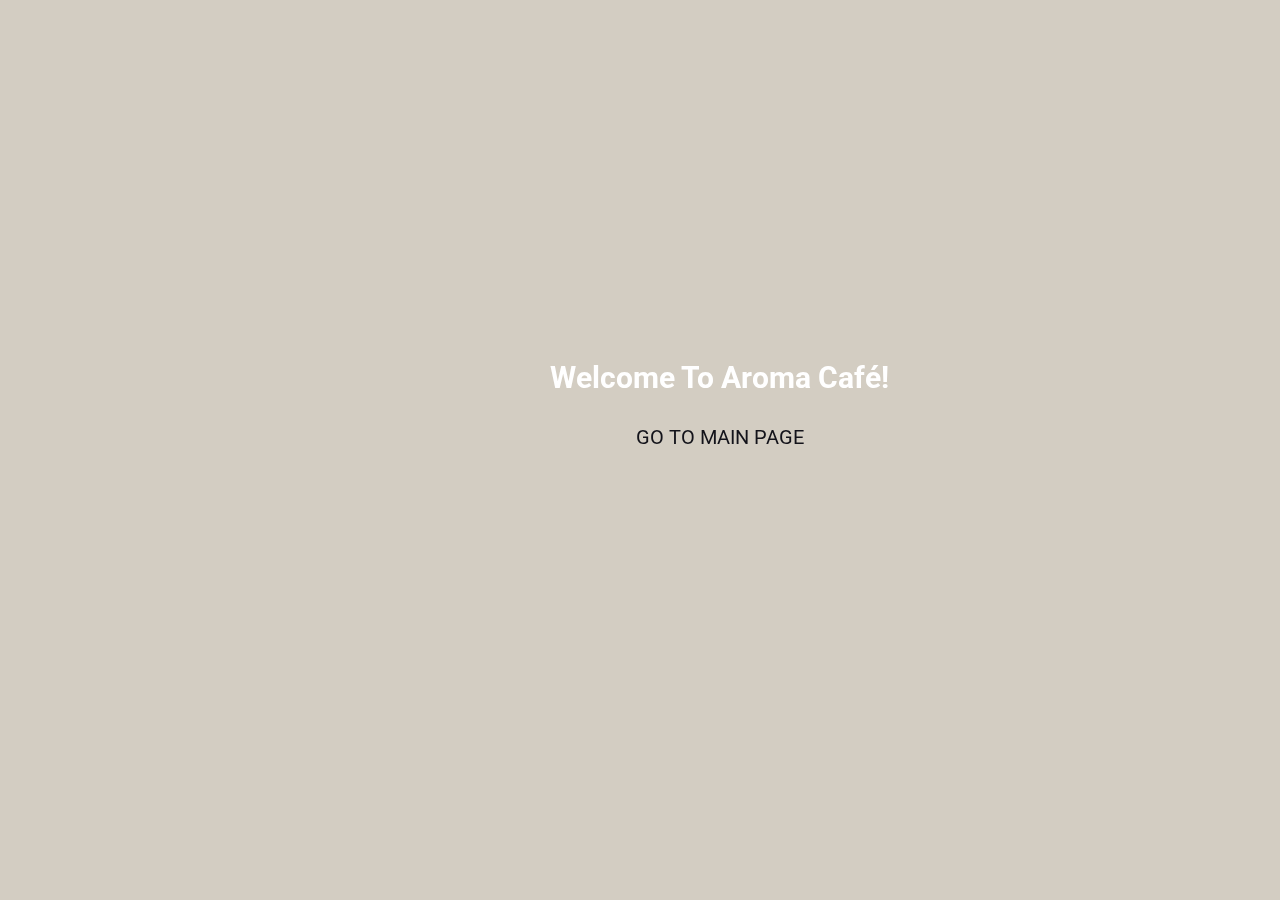
<file: index.html>
<!DOCTYPE html>
<html>
    <head>
        <title>Project CSIS 1280</title>
        
        <link rel="stylesheet" href="css/style_KGa52199.css">
        
    </head>
    <body> 
    <div id="landing-header">
 		<h1>Welcome to Aroma Café!</h1>
		<div class="button1">
            <a href="page1_KGa52199.html">Go to main page</a>
        </div>
    </div>
    
    <ul class="slideshow">
      <li></li>
      <li></li>
      <li></li>
      <li></li>
      <li></li>
    </ul>
    </body>
</html>
</file>
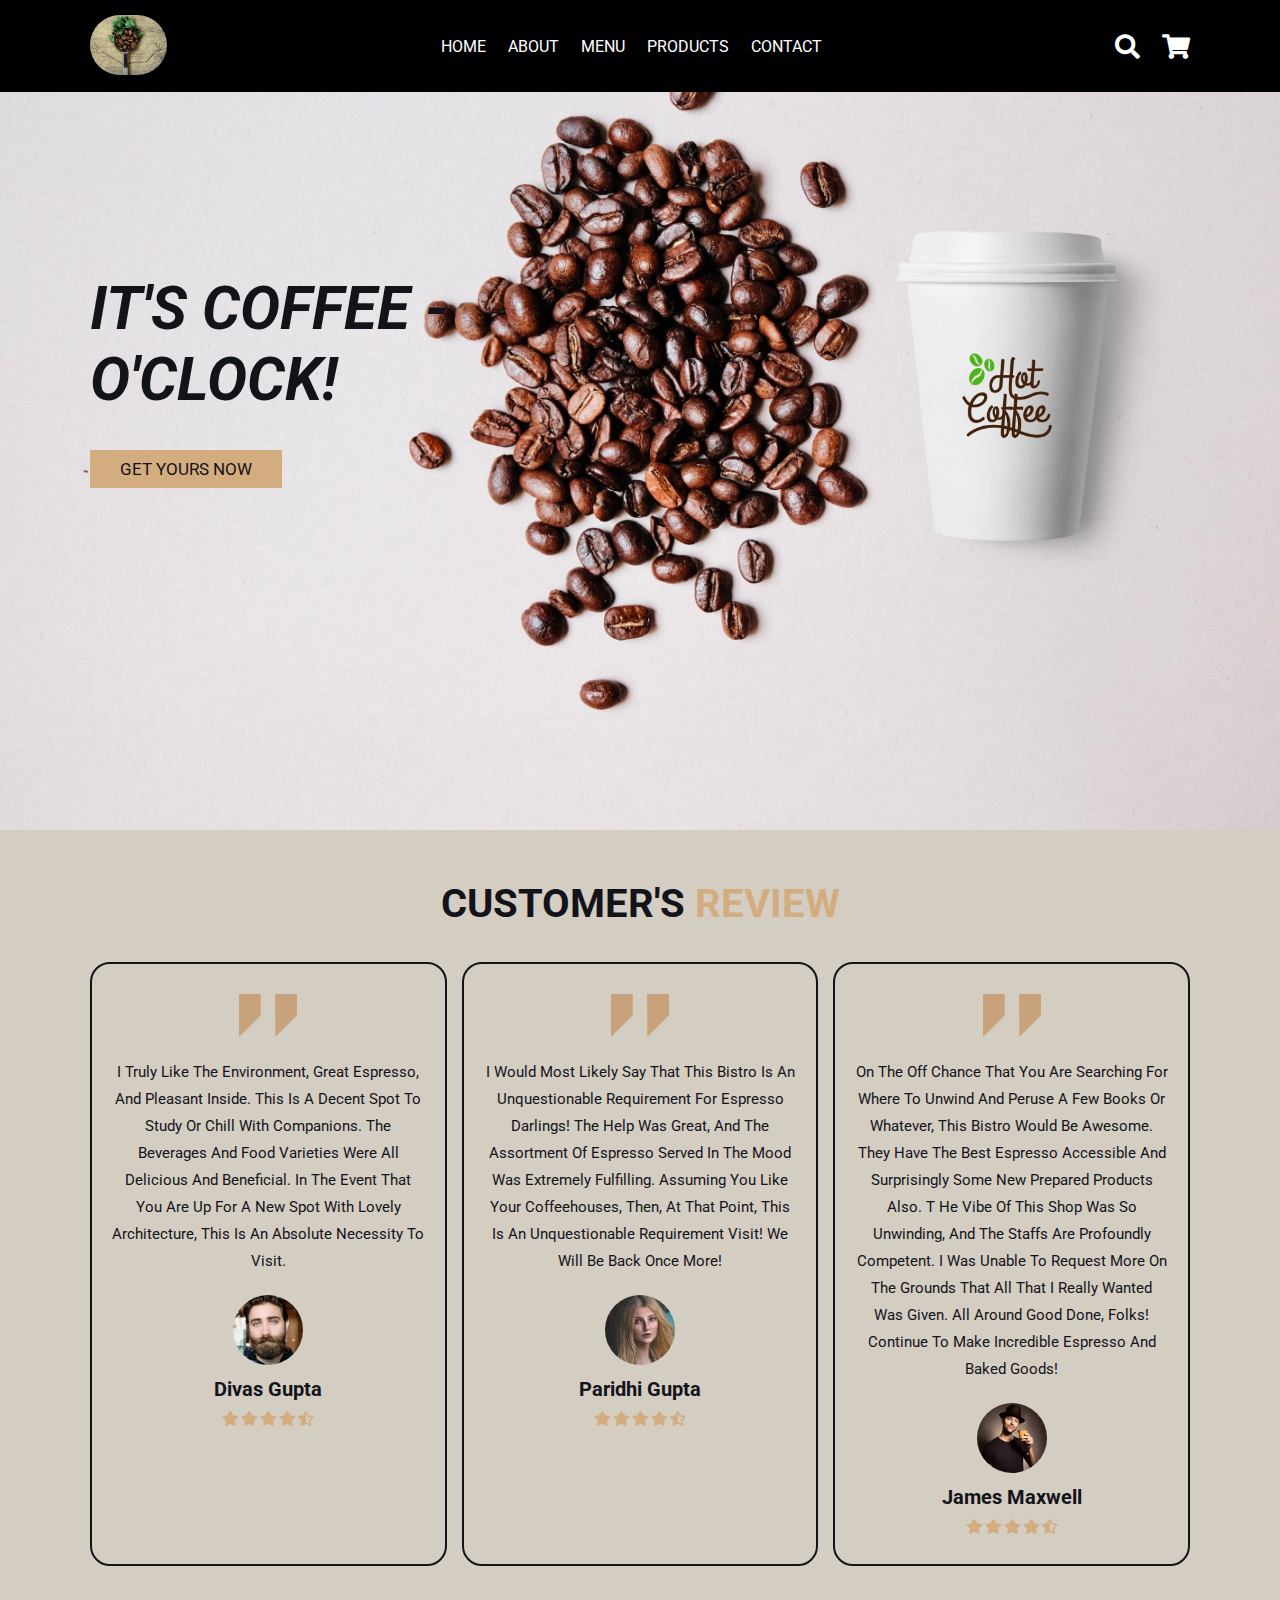
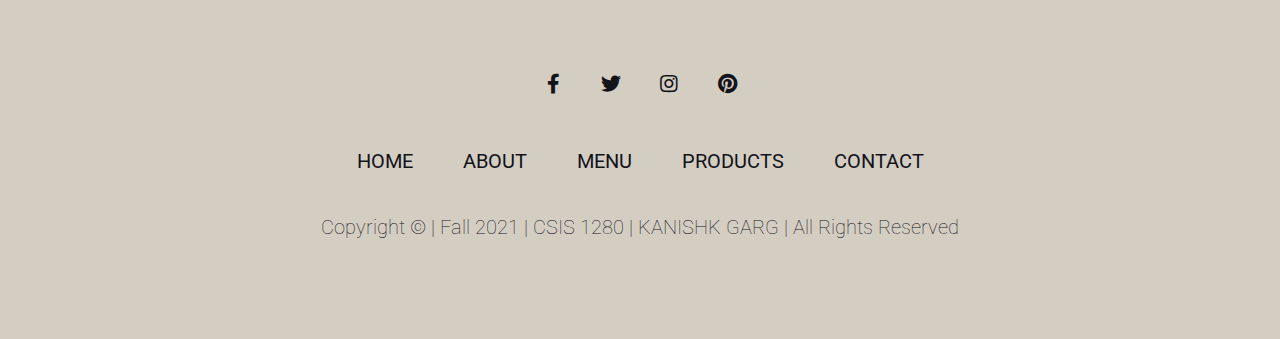
<file: page1_KGa52199.html>
<!DOCTYPE html>
<html lang="en">
    <head>
        <meta charset="UTF-8">
        <meta http-equiv="X-UA-Compatible" content="IE=edge">
        <meta name="viewport" content="width=device-width, initial-scale=1.0">
        <title>Project CSIS 1280</title>
        <link rel="stylesheet" href="css/style_KGa52199.css">
        <link rel="stylesheet" href="https://cdnjs.cloudflare.com/ajax/libs/font-awesome/5.15.4/css/all.min.css">
        <script src="script/script_KGa52199.js"></script>
    </head>
    <body>

        <!-- header starts -->
        <header class="header">

            <a href="index.html" class="logo">
                <img class="logo" src="images/logo.jpeg" alt="logo">
            </a>
    
            <nav class="navbar">
                <a href="page1_KGa52199.html">home</a>
                <a href="page2_KGa52199.html">about</a>
                <a href="page3_KGa52199.html">menu</a>
                <a href="page4_KGa52199.html">products</a>
                <a href="page5_KGa52199.html">contact</a>
            </nav>
    
            <div class="icons">
                <div class="fas fa-search" id="search-btn" onclick="search()"></div>
                <div class="fas fa-shopping-cart" id="cart-btn" onclick="cart()"></div>
            </div>
    
            <div class="search-form">
                <input type="search" id="search-box" placeholder="search here...">
                <label for="search-box" class="fas fa-search"></label>
            </div>
    
            <div class="cart-items-container" id="cart_items">
                <div class="cart-item">
                    <span class="fas fa-times"></span>
                    <img src="images/menu-6.jpeg" alt="cart item 1">
                    <div class="content">
                        <h3>cart item 01</h3>
                        <div class="price">$5.99/-</div>
                    </div>
                </div>
                <div class="cart-item">
                    <span class="fas fa-times"></span>
                    <img src="images/menu-1.jpeg" alt="cart item 2">
                    <div class="content">
                        <h3>cart item 02</h3>
                        <div class="price">$9.99/-</div>
                    </div>
                </div>
                <div class="cart-item">
                    <span class="fas fa-times"></span>
                    <img src="images/menu-4.jpeg" alt="cart item 3">
                    <div class="content">
                        <h3>cart item 03</h3>
                        <div class="price">$3.50/-</div>
                    </div>
                </div>
                <div class="cart-item">
                    <span class="fas fa-times"></span>
                    <img src="images/menu-8.jpeg" alt="cart item 4">
                    <div class="content">
                        <h3>cart item 04</h3>
                        <div class="price">$6.99/-</div>
                    </div>
                </div>
                <a href="#" class="btn">checkout now</a>
            </div>
        </header>

        <!--header ends  -->

        <!-- article starts -->
        <article id="homeArticle">

            <section class="home" id="home">

                <div class="row">
                    <div class="content">
                        <h3>it's coffee - o'clock!</h3>
                        <a href="page2_KGa52199.html" class="btn">get yours now</a>
                    </div>

                    <div class="image">
                        <img src="images/home-img-1.png" class="main-home-image" alt="">
                    </div>
                </div>

            </section>
        

            <section class="review" id="review">

                <h1 class="heading"> customer's <span>review</span> </h1>

                <div class="box-container">

                    <div class="box">
                        <img src="images/double quote.jpeg" alt="" class="quote">
                        <p>I truly like the environment, great espresso, and pleasant inside. This is a decent spot to study or chill with companions. 
                            The beverages and food varieties were all delicious and beneficial.
                            In the event that you are up for a new spot with lovely architecture, this is an absolute necessity to visit.</p>
                        <img src="images/face1.webp" class="user" alt="customer 1">
                        <h3>Divas Gupta</h3>
                        <div class="stars">
                            <i class="fas fa-star"></i>
                            <i class="fas fa-star"></i>
                            <i class="fas fa-star"></i>
                            <i class="fas fa-star"></i>
                            <i class="fas fa-star-half-alt"></i>
                        </div>
                    </div>

                    <div class="box">
                        <img src="images/double quote.jpeg" alt="" class="quote">
                        <p>I would most likely say that this bistro is an unquestionable requirement for espresso darlings! The help was great, 
                            and the assortment of espresso served in the mood was extremely fulfilling. Assuming you like your coffeehouses,
                            then, at that point, this is an unquestionable requirement visit! We will be back once more!</p>
                        <img src="images/face2.webp" class="user" alt="customer 2">
                        <h3>Paridhi Gupta</h3>
                        <div class="stars">
                            <i class="fas fa-star"></i>
                            <i class="fas fa-star"></i>
                            <i class="fas fa-star"></i>
                            <i class="fas fa-star"></i>
                            <i class="fas fa-star-half-alt"></i>
                        </div>
                    </div>
                    
                    <div class="box">
                        <img src="images/double quote.jpeg" alt="" class="quote">
                        <p>On the off chance that you are searching for where to unwind and peruse a few books or whatever, 
                            this bistro would be awesome. They have the best espresso accessible and surprisingly some new prepared products also. T
                            he vibe of this shop was so unwinding, and the staffs are profoundly competent. I was unable to request more on the grounds 
                            that all that I really wanted was given. All around good done, folks! Continue to make incredible espresso and baked goods!</p>
                        <img src="images/face3.webp" class="user" alt="customer 3">
                        <h3>james maxwell</h3>
                        <div class="stars">
                            <i class="fas fa-star"></i>
                            <i class="fas fa-star"></i>
                            <i class="fas fa-star"></i>
                            <i class="fas fa-star"></i>
                            <i class="fas fa-star-half-alt"></i>
                        </div>
                    </div>

                </div>
            </section>
        </article>
        <!-- article ends -->

        <!-- footer starts -->
        <footer>
            <section class="footer">
                <div class="share">
                    <a href="#" class="fab fa-facebook-f"></a>
                    <a href="#" class="fab fa-twitter"></a>
                    <a href="#" class="fab fa-instagram"></a>
                    <a href="#" class="fab fa-pinterest"></a>
                </div>
                <div class="links">
                    <a href="page1_KGa52199.html">home</a>
                    <a href="page2_KGa52199.html">about</a>
                    <a href="page3_KGa52199.html">menu</a>
                    <a href="page4_KGa52199.html">products</a>
                    <a href="page5_KGa52199.html">contact</a>
                </div>
                <div class="credit">copyright &copy; | Fall 2021 | CSIS 1280 |<span> kanishk garg</span> | all rights reserved </div>
            </section>
        </footer>
        <!-- footer ends -->
    </body>
</html>
</file>
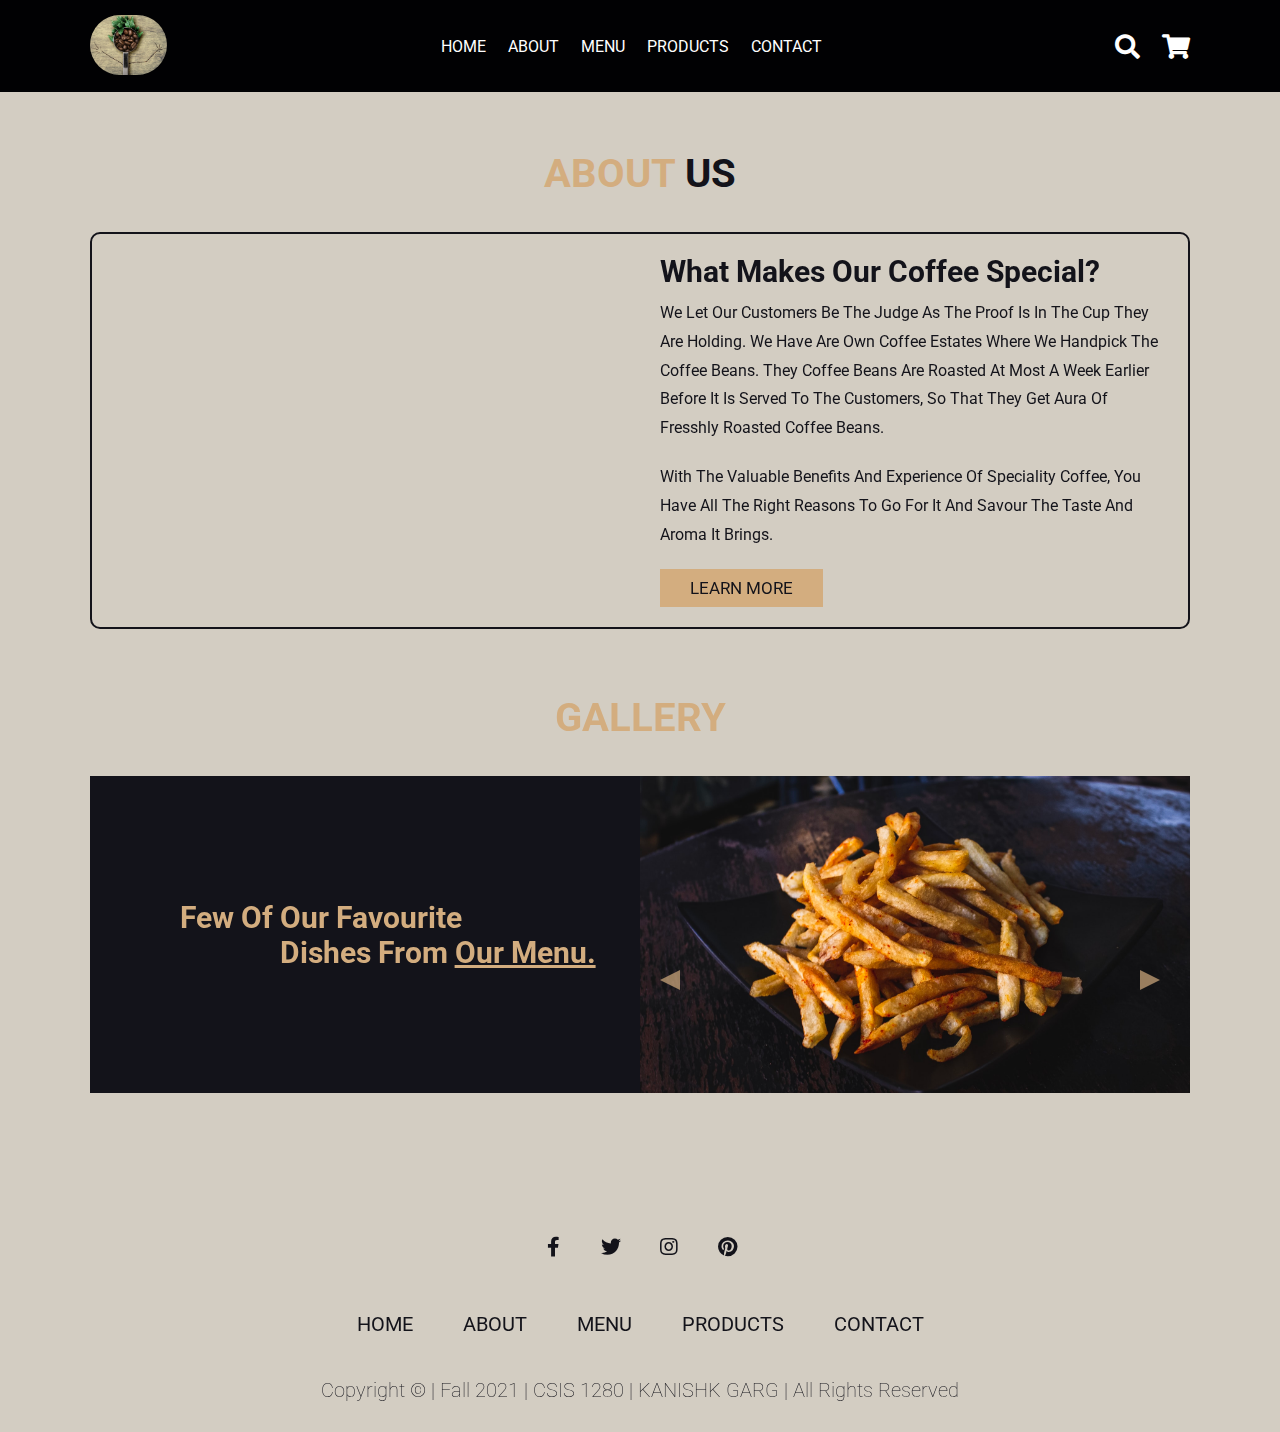
<file: page2_KGa52199.html>
<!DOCTYPE html>
<html>
    <head>
        <meta charset="UTF-8">
        <meta http-equiv="X-UA-Compatible" content="IE=edge">
        <meta name="viewport" content="width=device-width, initial-scale=1.0">
        <title>Project CSIS 1280</title>
        <link rel="stylesheet" href="css/style_KGa52199.css">
        <link rel="stylesheet" href="https://cdnjs.cloudflare.com/ajax/libs/font-awesome/5.15.4/css/all.min.css">
        <script src="script/script_KGa52199.js"></script>
    </head>
    <body>

        <!-- header starts -->
        <header class="header">

            <a href="index.html" class="logo">
                <img class="logo" src="images/logo.jpeg" alt="logo">
            </a>
    
            <nav class="navbar">
                <a href="page1_KGa52199.html">home</a>
                <a href="page2_KGa52199.html">about</a>
                <a href="page3_KGa52199.html">menu</a>
                <a href="page4_KGa52199.html">products</a>
                <a href="page5_KGa52199.html">contact</a>
            </nav>
    
            <div class="icons">
                <div class="fas fa-search" id="search-btn" onclick="search()"></div>
                <div class="fas fa-shopping-cart" id="cart-btn" onclick="cart()"></div>
            </div>
    
            <div class="search-form">
                <input type="search" id="search-box" placeholder="search here...">
                <label for="search-box" class="fas fa-search"></label>
            </div>
    
            <div class="cart-items-container" id="cart_items">
                <div class="cart-item">
                    <span class="fas fa-times"></span>
                    <img src="images/menu-6.jpeg" alt="cart item 1">
                    <div class="content">
                        <h3>cart item 01</h3>
                        <div class="price">$5.99/-</div>
                    </div>
                </div>
                <div class="cart-item">
                    <span class="fas fa-times"></span>
                    <img src="images/menu-1.jpeg" alt="cart item 2">
                    <div class="content">
                        <h3>cart item 02</h3>
                        <div class="price">$9.99/-</div>
                    </div>
                </div>
                <div class="cart-item">
                    <span class="fas fa-times"></span>
                    <img src="images/menu-4.jpeg" alt="cart item 3">
                    <div class="content">
                        <h3>cart item 03</h3>
                        <div class="price">$3.50/-</div>
                    </div>
                </div>
                <div class="cart-item">
                    <span class="fas fa-times"></span>
                    <img src="images/menu-8.jpeg" alt="cart item 4">
                    <div class="content">
                        <h3>cart item 04</h3>
                        <div class="price">$6.99/-</div>
                    </div>
                </div>
                <a href="#" class="btn">checkout now</a>
            </div>
    
        </header>
        <!-- header ends -->

        <!-- article starts -->
        <article id="aboutArticle">
            <section class="about">
                <h1 class="heading" id="heading_about"> <span>about</span> us </h1>
    
                <div class="row">
    
                    <div class="video">
                        <iframe width="560" height="315" id="youtube_video" src="https://www.youtube.com/embed/nyDnQQSUfL0" title="YouTube video player" frameborder="0" allow="accelerometer; autoplay; clipboard-write; encrypted-media; gyroscope; picture-in-picture" allowfullscreen></iframe>
                    </div>
    
                    <div class="content">
                        <h3>what makes our coffee special?</h3>
                        <p>We let our customers be the judge as the proof is in the cup they are holding. We have are own
                            coffee estates where we handpick the coffee beans. They coffee beans are roasted at most a week earlier before 
                            it is served to the customers, so that they get aura of fresshly roasted coffee beans.
                        <p>With the valuable benefits and experience of speciality coffee, 
                            you have all the right reasons to go for it and savour the taste and aroma it brings.</p>
                        <a href="#youtube_video" class="btn">learn more</a>
                    </div>
                </div>
            </section>

            <section class="gallery">
                <h1 class="heading" ><span>GALLERY</span></h1>
                <div class="row">
                    <div class="gallery_div1">

                        <h3> &emsp; &ensp;  Few of our favourite <br>
                            <span>  &emsp; &ensp; dishes from <a href="page2_KGa52199.html">our menu. </a> </span></h3>
                        
                    </div>
                    <div class="gallery_div2">
                        <div id="arrow-left" class="arrow arrow-left" onclick="arrowleft()"><p></p></div>
                        <div class="galleryImg Img1" style="display: block;"></div>
                        <div class="galleryImg Img2"></div>
                        <div class="galleryImg Img3"></div>
                        <div class="galleryImg Img4"></div>
                        <div class="galleryImg Img5"></div>
                        <div class="galleryImg Img6"></div>
                        <div class="galleryImg Img7"></div>
                        <div class="galleryImg Img8"></div>
                        <div class="galleryImg Img9"></div>
                        <div class="galleryImg Img10"></div>
                        <div class="galleryImg Img11"></div>
                        <div id="arrow-right" class="arrow arrow-right" onclick="arrowright()"></div>    
                    </div>
                </div>
            </section>
        </article>
        <!-- article ends -->


        <!-- footer starts -->
        <footer id="aboutFooter"> 
            <section class="footer">
                <div class="share">
                    <a href="#" class="fab fa-facebook-f"></a>
                    <a href="#" class="fab fa-twitter"></a>
                    <a href="#" class="fab fa-instagram"></a>
                    <a href="#" class="fab fa-pinterest"></a>
                </div>
                <div class="links">
                    <a href="page1_KGa52199.html">home</a>
                    <a href="page2_KGa52199.html">about</a>
                    <a href="page3_KGa52199.html">menu</a>
                    <a href="page4_KGa52199.html">products</a>
                    <a href="page5_KGa52199.html">contact</a>
                </div>
                <div class="credit">copyright &copy; | Fall 2021 | CSIS 1280 | <span> kanishk garg</span> | all rights reserved </div>
            </section>
        </footer>
        <!-- footer ends -->
    </body>
</html>
</file>
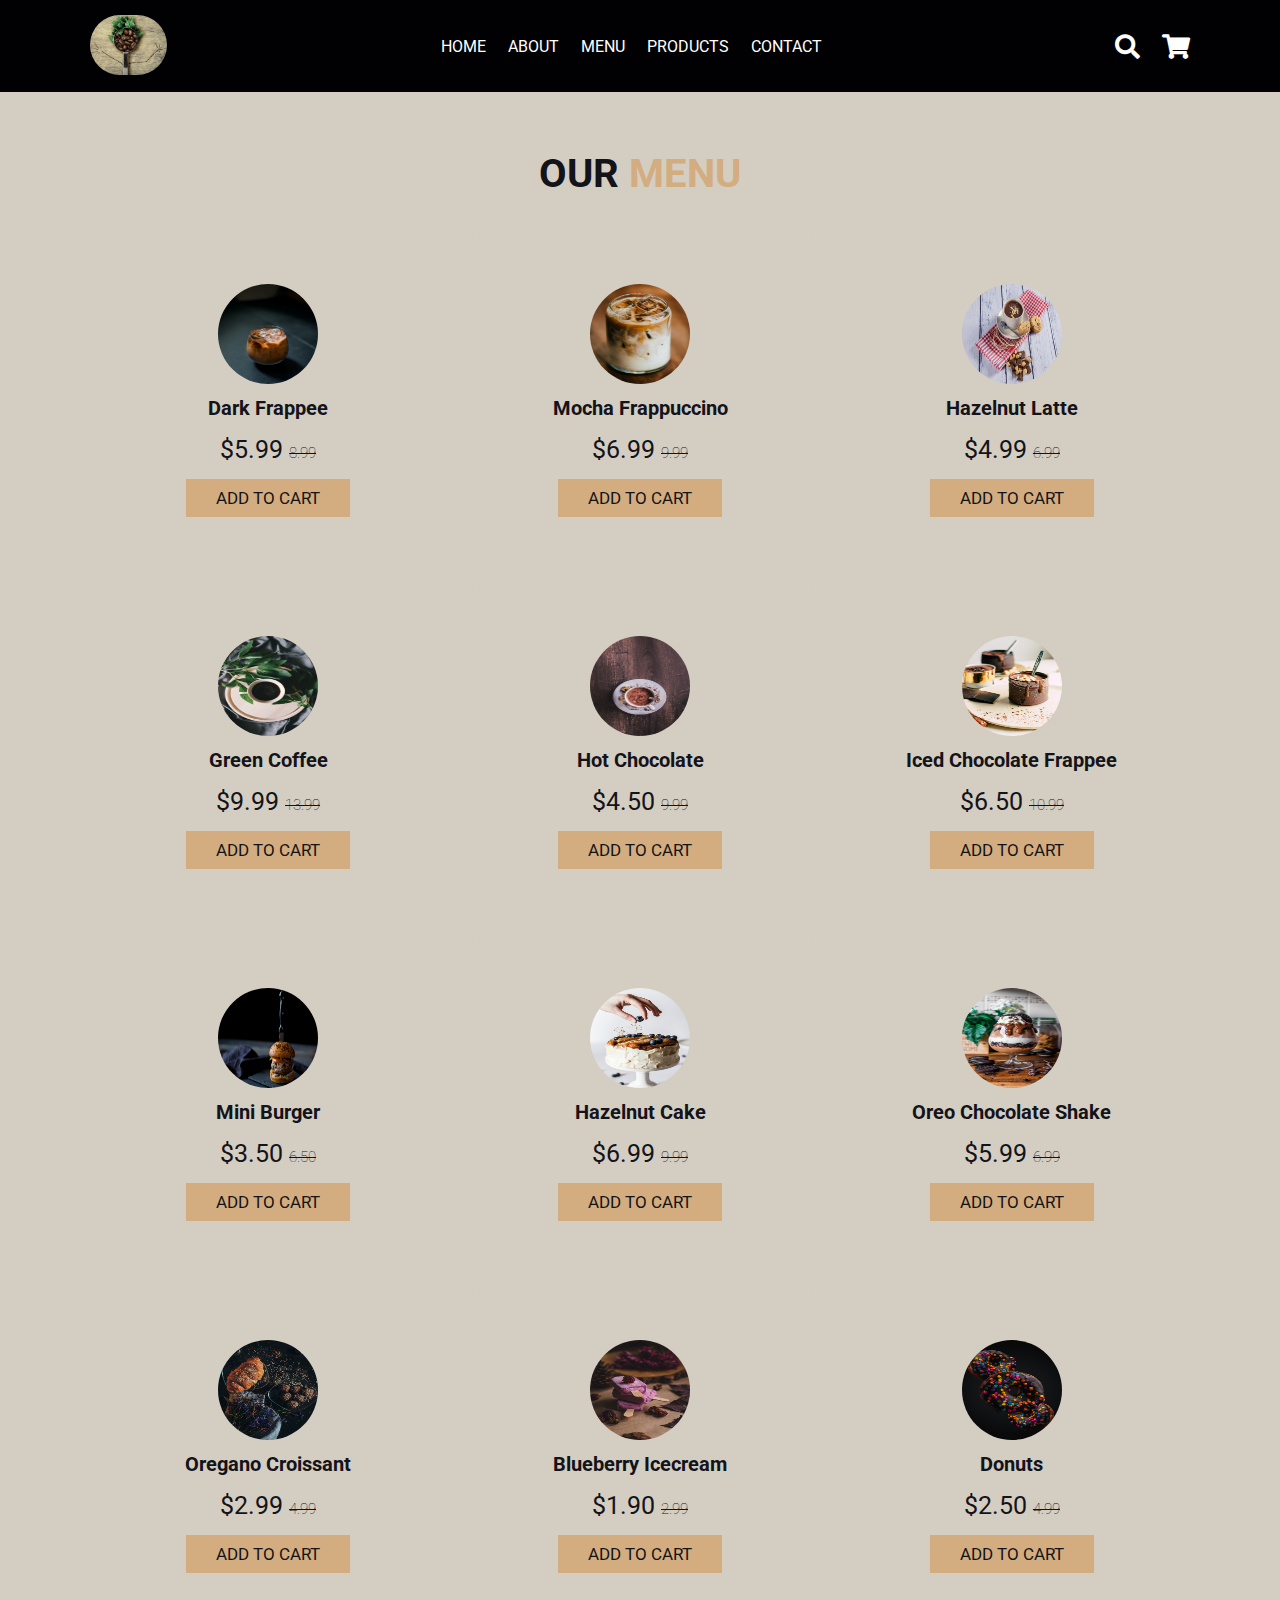
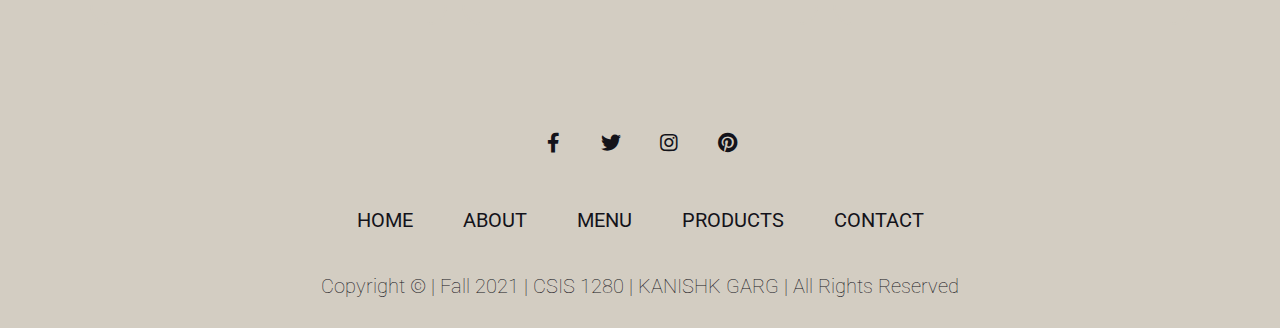
<file: page3_KGa52199.html>
<!DOCTYPE html>
<html>
    <head>
        <meta charset="UTF-8">
        <meta http-equiv="X-UA-Compatible" content="IE=edge">
        <meta name="viewport" content="width=device-width, initial-scale=1.0">
        <title>Project CSIS 1280</title>
        <link rel="stylesheet" href="css/style_KGa52199.css">
        <link rel="stylesheet" href="https://cdnjs.cloudflare.com/ajax/libs/font-awesome/5.15.4/css/all.min.css">
        <script src="script/script_KGa52199.js"></script>
    </head>
    <body>
        <!-- header starts -->
        <header class="header">
            <a href="index.html" class="logo">
                <img class="logo" src="images/logo.jpeg" alt="logo">
            </a>

            <nav class="navbar">
                <a href="page1_KGa52199.html">home</a>
                <a href="page2_KGa52199.html">about</a>
                <a href="page3_KGa52199.html">menu</a>
                <a href="page4_KGa52199.html">products</a>
                <a href="page5_KGa52199.html">contact</a>
            </nav>

            <div class="icons">
                <div class="fas fa-search" id="search-btn" onclick="search()"></div>
                <div class="fas fa-shopping-cart" id="cart-btn" onclick="cart(this)"></div>
            </div>

            <div class="search-form">
                <input type="search" id="search-box" placeholder="search here...">
                <label for="search-box" class="fas fa-search"></label>
            </div>

            <div class="cart-items-container" id="cart_items">
                <div class="cart-item">
                    <span class="fas fa-times"></span>
                    <img src="images/menu-6.jpeg" alt="cart item 1">
                    <div class="content">
                        <h3>cart item 01</h3>
                        <div class="price">$5.99/-</div>
                    </div>
                </div>
                <div class="cart-item">
                    <span class="fas fa-times"></span>
                    <img src="images/menu-1.jpeg" alt="cart item 2">
                    <div class="content">
                        <h3>cart item 02</h3>
                        <div class="price">$9.99/-</div>
                    </div>
                </div>
                <div class="cart-item">
                    <span class="fas fa-times"></span>
                    <img src="images/menu-4.jpeg" alt="cart item 3">
                    <div class="content">
                        <h3>cart item 03</h3>
                        <div class="price">$3.50/-</div>
                    </div>
                </div>
                <div class="cart-item">
                    <span class="fas fa-times"></span>
                    <img src="images/menu-8.jpeg" alt="cart item 4">
                    <div class="content">
                        <h3>cart item 04</h3>
                        <div class="price">$6.99/-</div>
                    </div>
                </div>
                <a href="#" class="btn">checkout now</a>
            </div>
        </header>

        <!-- header ends -->

        <!-- article starts -->
        <article>
            
            <section class="menu" id="menu">

                <h1 class="heading"> our <span>menu</span> </h1>

                <div class="box-container">

                    <div class="box">
                        <img src="images/menu-1.jpeg" alt="Frappee">
                        <h3>Dark Frappee</h3>
                        <div class="price">$5.99 <span>8.99</span></div>
                        <a href="#" class="btn">add to cart</a>
                    </div>

                    <div class="box">
                        <img src="images/menu-2.jpeg" alt="Mocha Coffee">
                        <h3>Mocha Frappuccino</h3>
                        <div class="price">$6.99 <span>9.99</span></div>
                        <a href="#" class="btn">add to cart</a>
                    </div>

                    <div class="box">
                        <img src="images/menu-3.jpeg" alt="Hazelnut Latte">
                        <h3>Hazelnut Latte</h3>
                        <div class="price">$4.99 <span>6.99</span></div>
                        <a href="#" class="btn">add to cart</a>
                    </div>

                    <div class="box">
                        <img src="images/menu-4.jpeg" alt="Green Coffee">
                        <h3>Green Coffee</h3>
                        <div class="price">$9.99 <span>13.99</span></div>
                        <a href="#" class="btn">add to cart</a>
                    </div>

                    <div class="box">
                        <img src="images/menu-5.jpeg" alt="Hot Chocolate">
                        <h3>Hot Chocolate</h3>
                        <div class="price">$4.50 <span>9.99</span></div>
                        <a href="#" class="btn">add to cart</a>
                    </div>

                    <div class="box">
                        <img src="images/menu-6.jpeg" alt="Iced Chocolate Frappee">
                        <h3>Iced Chocolate Frappee</h3>
                        <div class="price">$6.50 <span>10.99</span></div>
                        <a href="#" class="btn">add to cart</a>
                    </div>


                    <div class="box">
                        <img src="images/menu-7.jpeg" alt="Burger">
                        <h3>Mini Burger</h3>
                        <div class="price">$3.50 <span>6.50</span></div>
                        <a href="#" class="btn">add to cart</a>
                    </div>

                    <div class="box">
                        <img src="images/menu-8.jpeg" alt="Cake">
                        <h3>Hazelnut Cake</h3>
                        <div class="price">$6.99 <span>9.99</span></div>
                        <a href="#" class="btn">add to cart</a>
                    </div>

                    <div class="box">
                        <img src="images/menu-9.jpeg" alt="Chocolate shake">
                        <h3>Oreo Chocolate Shake</h3>
                        <div class="price">$5.99 <span>6.99</span></div>
                        <a href="#" class="btn">add to cart</a>
                    </div>

                    <div class="box">
                        <img src="images/menu-10.jpeg" alt="Croissant">
                        <h3>Oregano Croissant</h3>
                        <div class="price">$2.99 <span>4.99</span></div>
                        <a href="#" class="btn">add to cart</a>
                    </div>

                    <div class="box">
                        <img src="images/menu-11.jpeg" alt="icecream">
                        <h3>Blueberry Icecream</h3>
                        <div class="price">$1.90 <span>2.99</span></div>
                        <a href="#" class="btn">add to cart</a>
                    </div>

                    <div class="box">
                        <img src="images/menu-12.jpeg" alt="Donuts">
                        <h3>Donuts</h3>
                        <div class="price">$2.50 <span>4.99</span></div>
                        <a href="#" class="btn">add to cart</a>
                    </div>
                </div>
            </section>
        </article>

        <!-- article ends -->

        <!-- footer starts -->
        <footer>
            <section class="footer">
                <div class="share">
                    <a href="#" class="fab fa-facebook-f"></a>
                    <a href="#" class="fab fa-twitter"></a>
                    <a href="#" class="fab fa-instagram"></a>
                    <a href="#" class="fab fa-pinterest"></a>
                </div>
                <div class="links">
                    <a href="page1_KGa52199.html">home</a>
                    <a href="page2_KGa52199.html">about</a>
                    <a href="page3_KGa52199.html">menu</a>
                    <a href="page4_KGa52199.html">products</a>
                    <a href="page5_KGa52199.html">contact</a>
                </div>
                <div class="credit">copyright &copy; | Fall 2021 | CSIS 1280 | <span> kanishk garg</span> | all rights reserved </div>
            </section>
        </footer>

        <!-- footer ends -->
    </body>
</html>
</file>
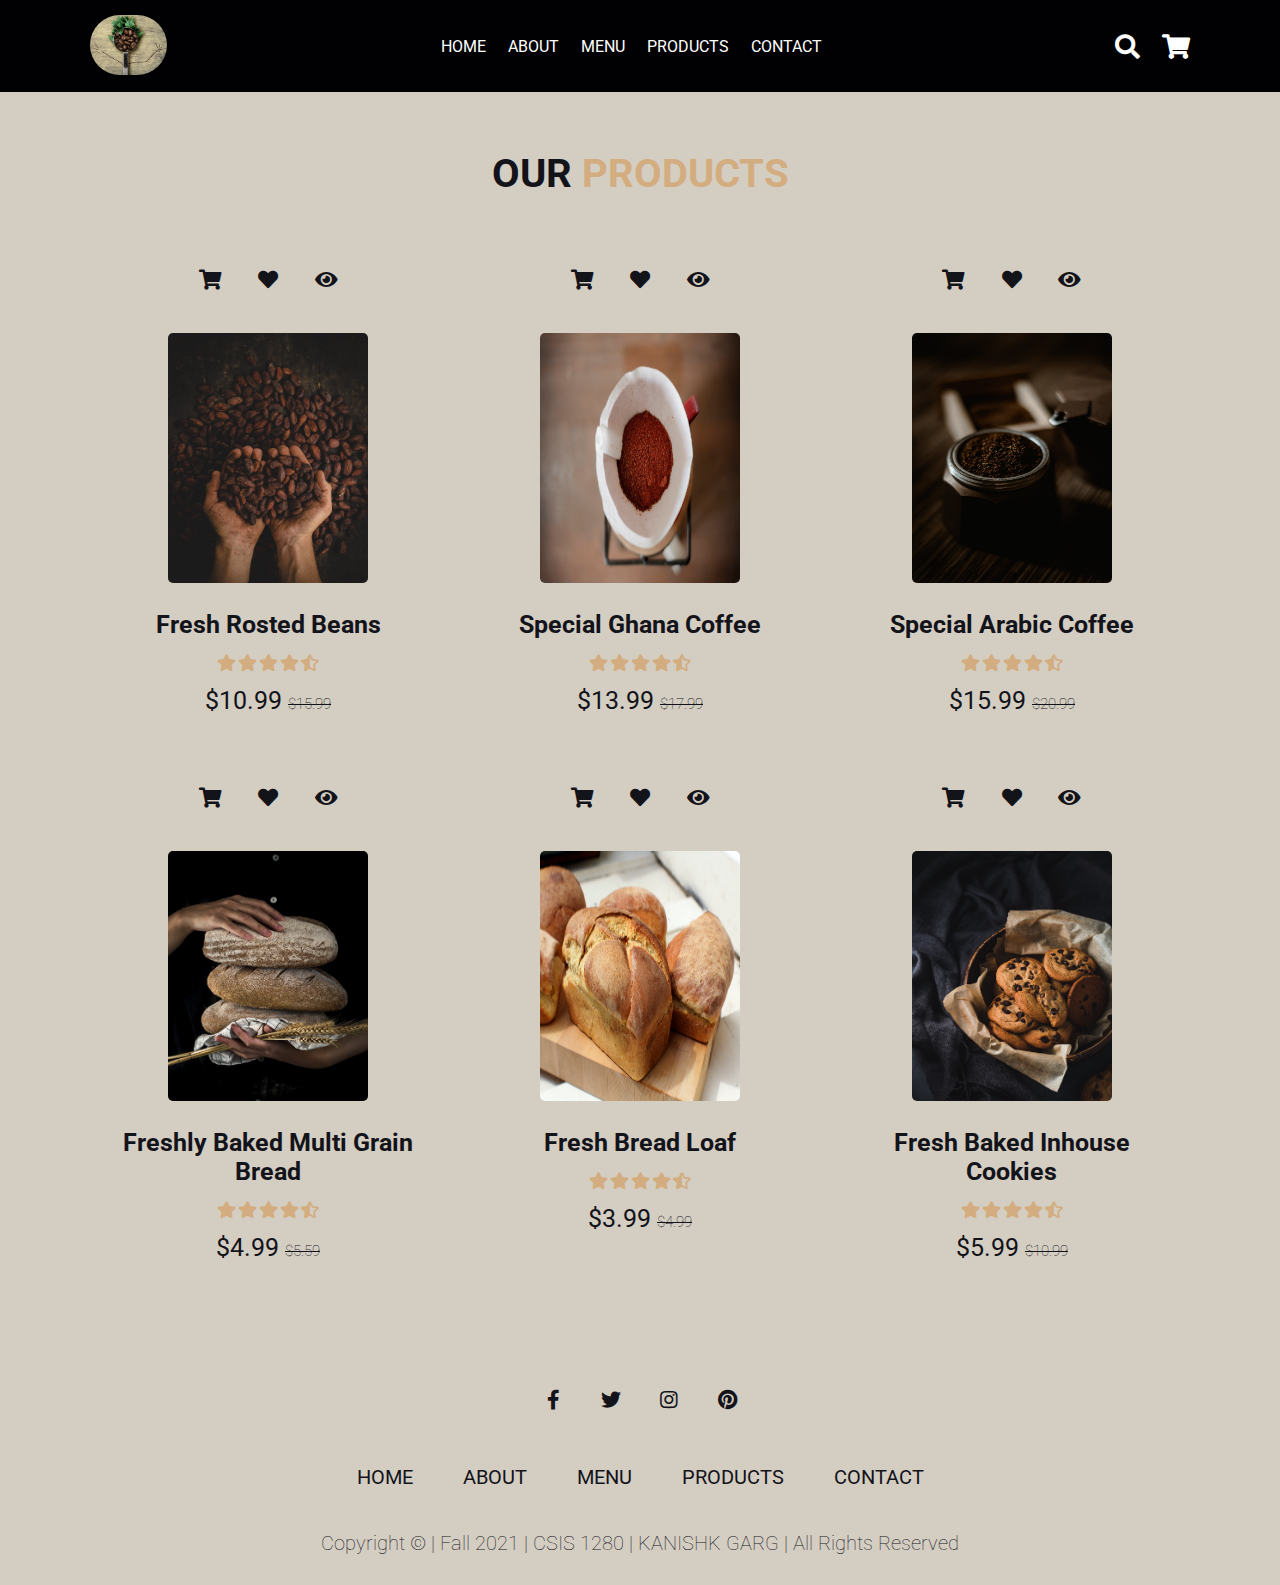
<file: page4_KGa52199.html>
<!DOCTYPE html>
<html>
    <head>
        <meta charset="UTF-8">
        <meta http-equiv="X-UA-Compatible" content="IE=edge">
        <meta name="viewport" content="width=device-width, initial-scale=1.0">
        <title>Project CSIS 1280</title>
        <link rel="stylesheet" href="css/style_KGa52199.css">
        <link rel="stylesheet" href="https://cdnjs.cloudflare.com/ajax/libs/font-awesome/5.15.4/css/all.min.css">
        <script src="script/script_KGa52199.js"></script>
    </head>
    <body>

        <!-- header starts -->

        <header class="header">
            <a href="index.html" class="logo">
                <img class="logo" src="images/logo.jpeg" alt="logo">
            </a>
            <nav class="navbar" id="navbar">
                <a href="page1_KGa52199.html">home</a>
                <a href="page2_KGa52199.html">about</a>
                <a href="page3_KGa52199.html">menu</a>
                <a href="page4_KGa52199.html">products</a>
                <a href="page5_KGa52199.html">contact</a>
            </nav>
            <div class="icons">
                <div class="fas fa-search" id="search-btn" onclick="search()"></div>
                <div class="fas fa-shopping-cart" id="cart-btn" onclick="cart(this)"></div>
            </div>
            <div class="search-form">
                <input type="search" id="search-box" placeholder="search here...">
                <label for="search-box" class="fas fa-search"></label>
            </div>
            <div class="cart-items-container" id="cart_items">
                <div class="cart-item">
                    <span class="fas fa-times"></span>
                    <img src="images/menu-6.jpeg" alt="cart item 1">
                    <div class="content">
                        <h3>cart item 01</h3>
                        <div class="price">$5.99/-</div>
                    </div>
                </div>
                <div class="cart-item">
                    <span class="fas fa-times"></span>
                    <img src="images/menu-1.jpeg" alt="cart item 2">
                    <div class="content">
                        <h3>cart item 02</h3>
                        <div class="price">$9.99/-</div>
                    </div>
                </div>
                <div class="cart-item">
                    <span class="fas fa-times"></span>
                    <img src="images/menu-4.jpeg" alt="cart item 3">
                    <div class="content">
                        <h3>cart item 03</h3>
                        <div class="price">$3.50/-</div>
                    </div>
                </div>
                <div class="cart-item">
                    <span class="fas fa-times"></span>
                    <img src="images/menu-8.jpeg" alt="cart item 4">
                    <div class="content">
                        <h3>cart item 04</h3>
                        <div class="price">$6.99/-</div>
                    </div>
                </div>
                <a href="#" class="btn">checkout now</a>
            </div>
        </header>

        <!-- header ends -->

        <!-- article starts -->

        <article>
            <section class="products" id="products">
                <h1 class="heading"> our <span>products</span> </h1>
                <div class="box-container">
                    <div class="box">
                        <div class="icons">
                            <a href="#" class="fas fa-shopping-cart"></a>
                            <a href="#" class="fas fa-heart"></a>
                            <a href="#" class="fas fa-eye"></a>
                        </div>
                        <div class="image">
                            <img src="images/product-1.jpeg" alt="product 1">
                        </div>
                        <div class="content">
                            <h3>fresh rosted beans</h3>
                            <div class="stars">
                                <i class="fas fa-star"></i>
                                <i class="fas fa-star"></i>
                                <i class="fas fa-star"></i>
                                <i class="fas fa-star"></i>
                                <i class="fas fa-star-half-alt"></i>
                            </div>
                            <div class="price">$10.99 <span>$15.99</span></div>
                        </div>
                    </div>
    
                    <div class="box">
                        <div class="icons">
                            <a href="#" class="fas fa-shopping-cart"></a>
                            <a href="#" class="fas fa-heart"></a>
                            <a href="#" class="fas fa-eye"></a>
                        </div>
                        <div class="image">
                            <img src="images/product-2.jpeg" alt="product 2">
                        </div>
                        <div class="content">
                            <h3>Special Ghana Coffee</h3>
                            <div class="stars">
                                <i class="fas fa-star"></i>
                                <i class="fas fa-star"></i>
                                <i class="fas fa-star"></i>
                                <i class="fas fa-star"></i>
                                <i class="fas fa-star-half-alt"></i>
                            </div>
                            <div class="price">$13.99 <span>$17.99</span></div>
                        </div>
                    </div>
    
                    <div class="box">
                        <div class="icons">
                            <a href="#" class="fas fa-shopping-cart"></a>
                            <a href="#" class="fas fa-heart"></a>
                            <a href="#" class="fas fa-eye"></a>
                        </div>
                        <div class="image">
                            <img src="images/product-3.jpeg" alt="product 3">
                        </div>
                        <div class="content">
                            <h3>Special Arabic Coffee</h3>
                            <div class="stars">
                                <i class="fas fa-star"></i>
                                <i class="fas fa-star"></i>
                                <i class="fas fa-star"></i>
                                <i class="fas fa-star"></i>
                                <i class="fas fa-star-half-alt"></i>
                            </div>
                            <div class="price">$15.99 <span>$20.99</span></div>
                        </div>
                    </div>
                    <div class="box">
                        <div class="icons">
                            <a href="#" class="fas fa-shopping-cart"></a>
                            <a href="#" class="fas fa-heart"></a>
                            <a href="#" class="fas fa-eye"></a>
                        </div>
                        <div class="image">
                            <img src="images/product-4.jpeg" alt="product 4">
                        </div>
                        <div class="content">
                            <h3>Freshly Baked Multi Grain Bread</h3>
                            <div class="stars">
                                <i class="fas fa-star"></i>
                                <i class="fas fa-star"></i>
                                <i class="fas fa-star"></i>
                                <i class="fas fa-star"></i>
                                <i class="fas fa-star-half-alt"></i>
                            </div>
                            <div class="price">$4.99 <span>$5.59</span></div>
                        </div>
                    </div>
                    <div class="box">
                        <div class="icons">
                            <a href="#" class="fas fa-shopping-cart"></a>
                            <a href="#" class="fas fa-heart"></a>
                            <a href="#" class="fas fa-eye"></a>
                        </div>
                        <div class="image">
                            <img src="images/product-5.jpeg" alt="product 5">
                        </div>
                        <div class="content">
                            <h3>fresh bread loaf</h3>
                            <div class="stars">
                                <i class="fas fa-star"></i>
                                <i class="fas fa-star"></i>
                                <i class="fas fa-star"></i>
                                <i class="fas fa-star"></i>
                                <i class="fas fa-star-half-alt"></i>
                            </div>
                            <div class="price">$3.99 <span>$4.99</span></div>
                        </div>
                    </div>
                    <div class="box">
                        <div class="icons">
                            <a href="#" class="fas fa-shopping-cart"></a>
                            <a href="#" class="fas fa-heart"></a>
                            <a href="#" class="fas fa-eye"></a>
                        </div>
                        <div class="image">
                            <img src="images/product-6.jpeg" alt="product 6">
                        </div>
                        <div class="content">
                            <h3>fresh baked inhouse cookies</h3>
                            <div class="stars">
                                <i class="fas fa-star"></i>
                                <i class="fas fa-star"></i>
                                <i class="fas fa-star"></i>
                                <i class="fas fa-star"></i>
                                <i class="fas fa-star-half-alt"></i>
                            </div>
                            <div class="price">$5.99 <span>$10.99</span></div>
                        </div>
                    </div>
                </div>
            </section>
        </article>

        <!-- article ends -->

        <!-- footer starts -->
        <footer>
            <section class="footer">
                <div class="share">
                    <a href="#" class="fab fa-facebook-f"></a>
                    <a href="#" class="fab fa-twitter"></a>
                    <a href="#" class="fab fa-instagram"></a>
                    <a href="#" class="fab fa-pinterest"></a>
                </div>
                <div class="links">
                    <a href="page1_KGa52199.html">home</a>
                    <a href="page2_KGa52199.html">about</a>
                    <a href="page3_KGa52199.html">menu</a>
                    <a href="page4_KGa52199.html">products</a>
                    <a href="page5_KGa52199.html">contact</a>
                </div>
                <div class="credit">copyright &copy; | Fall 2021 | CSIS 1280 |<span> kanishk garg</span> | all rights reserved </div>
            </section>
        </footer>
        <!-- footer ends -->
    </body>
</html>
</file>
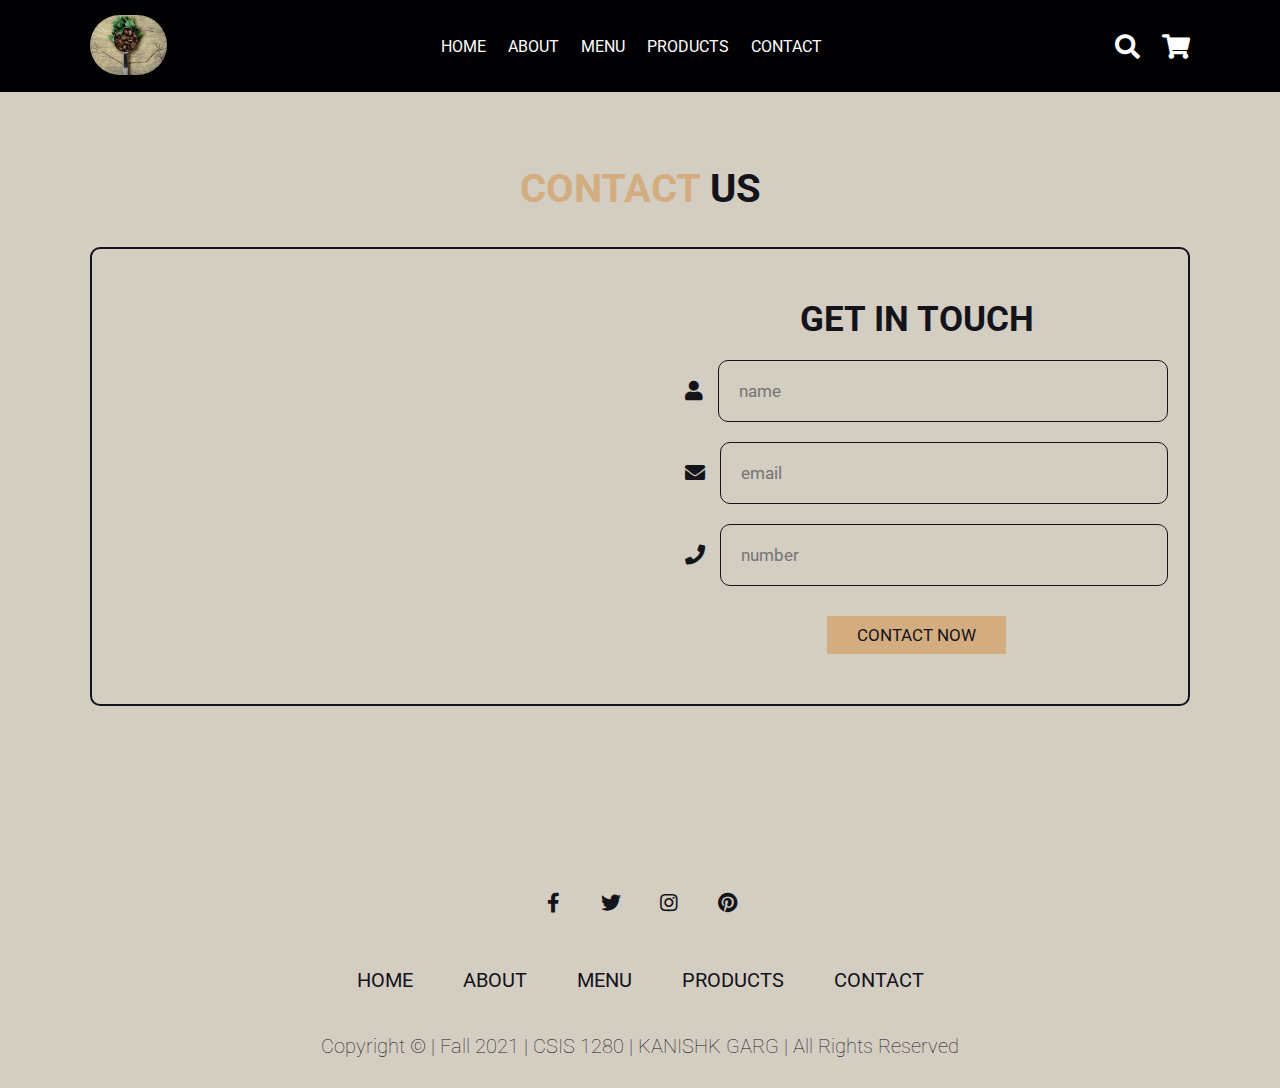
<file: page5_KGa52199.html>
<!DOCTYPE html>
<html>
    <head>
        <meta charset="UTF-8">
        <meta http-equiv="X-UA-Compatible" content="IE=edge">
        <meta name="viewport" content="width=device-width, initial-scale=1.0">
        <title>Project CSIS 1280</title>
        <link rel="stylesheet" href="css/style_KGa52199.css">
        <link rel="stylesheet" href="https://cdnjs.cloudflare.com/ajax/libs/font-awesome/5.15.4/css/all.min.css">
        <script src="script/script_KGa52199.js"></script>
    </head>
    <body>

        <!-- header starts -->
        <header class="header">
            <a href="index.html" class="logo">
                <img class="logo" src="images/logo.jpeg" alt="logo">
            </a>
            <nav class="navbar">
                <a href="page1_KGa52199.html">home</a>
                <a href="page2_KGa52199.html">about</a>
                <a href="page3_KGa52199.html">menu</a>
                <a href="page4_KGa52199.html">products</a>
                <a href="page5_KGa52199.html">contact</a>
            </nav>
            <div class="icons">
                <div class="fas fa-search" id="search-btn" onclick="search()"></div>
                <div class="fas fa-shopping-cart" id="cart-btn" onclick="cart(this)"></div>
            </div>
            <div class="search-form">
                <input type="search" id="search-box" placeholder="search here...">
                <label for="search-box" class="fas fa-search"></label>
            </div>
            <div class="cart-items-container" id="cart_items">
                <div class="cart-item">
                    <span class="fas fa-times"></span>
                    <img src="images/menu-6.jpeg" alt="cart item 1">
                    <div class="content">
                        <h3>cart item 01</h3>
                        <div class="price">$5.99/-</div>
                    </div>
                </div>
                <div class="cart-item">
                    <span class="fas fa-times"></span>
                    <img src="images/menu-1.jpeg" alt="cart item 2">
                    <div class="content">
                        <h3>cart item 02</h3>
                        <div class="price">$9.99/-</div>
                    </div>
                </div>
                <div class="cart-item">
                    <span class="fas fa-times"></span>
                    <img src="images/menu-4.jpeg" alt="cart item 3">
                    <div class="content">
                        <h3>cart item 03</h3>
                        <div class="price">$3.50/-</div>
                    </div>
                </div>
                <div class="cart-item">
                    <span class="fas fa-times"></span>
                    <img src="images/menu-8.jpeg" alt="cart item 4">
                    <div class="content">
                        <h3>cart item 04</h3>
                        <div class="price">$6.99/-</div>
                    </div>
                </div>
                <a href="#" class="btn">checkout now</a>
            </div>
        </header>

        <!-- header ends -->

        <!-- article starts -->

        <article>
            <section class="formSubmitted">
                <div class="formSubmittedDiv">
                    <p class="formP">You have successfully submitted your contacts details, we will contact you soon. Thanks for reaching out.</p>
                </div>
            </section>
            <section class="contact" id="contact">
                <h1 class="heading"> <span>contact</span> us </h1>
                <div class="row">
                    <iframe class="map" src="https://www.google.com/maps/embed?pb=!1m18!1m12!1m3!1d3500.7079111837643!2d77.08306606514525!3d28.668463239204556!2m3!1f0!2f0!3f0!3m2!1i1024!2i768!4f13.1!3m3!1m2!1s0x390d046f5339d229%3A0x18b0e115750158!2sGH%2014%2C%20Block%20GH%2014%2C%20Paschim%20Vihar%2C%20Delhi%2C%20110087!5e0!3m2!1sen!2sin!4v1637842944281!5m2!1sen!2sin" width="600" height="450" style="border:0;" allowfullscreen="" loading="lazy"></iframe>
                    <form action="" method="GET" 
                    enctype="application/x-www-form-urlencoded">
                        <h3>get in touch</h3>
                        <div class="inputBox">
                            <span class="fas fa-user" for="customerName"></span>
                            <input type="text" name="customerName" placeholder="name" required>
                        </div>
                        <div class="inputBox">
                            <span class="fas fa-envelope" for="customerEmail"></span>
                            <input type="email" name="customerEmail" placeholder="email" required>
                        </div>
                        <div class="inputBox">
                            <span class="fas fa-phone" for="customerNumber"></span>
                            <input type="number" name="customerNumber" placeholder="number" pattern="[0-9]{10}" required>
                        </div>
                        <input type="submit" value="contact now" class="btn" onclick="checkValidation(form)">
                    </form>
                </div>
            </section>
        </article>

        <!-- article ends -->

        <!-- footer starts -->

        <footer>
            <section class="footer">
                <div class="share">
                    <a href="#" class="fab fa-facebook-f"></a>
                    <a href="#" class="fab fa-twitter"></a>
                    <a href="#" class="fab fa-instagram"></a>
                    <a href="#" class="fab fa-pinterest"></a>
                </div>
                <div class="links">
                    <a href="page1_KGa52199.html">home</a>
                    <a href="page2_KGa52199.html">about</a>
                    <a href="page3_KGa52199.html">menu</a>
                    <a href="page4_KGa52199.html">products</a>
                    <a href="page5_KGa52199.html">contact</a>
                </div>
                <div class="credit">copyright &copy; | Fall 2021 | CSIS 1280 |<span> kanishk garg</span> | all rights reserved </div>
            </section>
        </footer>

        <!-- footer ends -->
    </body>
</html>
</file>
<file: css/style_KGa52199.css>
@import url('https://fonts.googleapis.com/css2?family=Roboto:wght@100;300;400;500;700&display=swap');

*{
    font-family: 'Roboto', sans-serif;
    margin:0; 
    padding:0;
    box-sizing: border-box;
    outline: none; border:none;
    text-decoration: none;
    text-transform: capitalize;
    transition: .2s linear;
}

html{
    font-size: 62.5%;
    overflow-x: hidden;
    scroll-padding-top: 144px;
    scroll-behavior: smooth;
}

body{
    background: #d3cdc2;
}

#landing-header {
    z-index: 1;
    position: absolute;
    left: 43%;
    text-align: center;
    padding-top: 40vh;
}

#landing-header h1 {
    color: #fff;
    font-size: 30px;
}

#button{
    margin: 0;
    list-style-type: none; 
    height: 40px;
}

#button > li{
    display: inline-block; 
    width: 200px;
    height: 40px;
    margin:25px;
    text-align: center;
    line-height: 2.4em;
    
}
#button > li > a{
    display: block; 
    color: black;
    text-decoration: none;
    font-size: 20px;
    padding-top: 8px;
    background-color: #13131a;
    color: #d3ad7f;
}

ul > li > a:hover{
    height: 40px;
    background-color: #d3ad7f;
    color: #13131a;
}

#landing-header .button1{
    margin-top: 30px ;
}

#landing-header .button1  a{
    padding:15px;
    color:#13131a;
    border:rgba(255,255,255,.3);
    font-size: 2rem;
    text-transform: uppercase;
    text-decoration: none;
}

#landing-header .button1 a:hover{
    background:#13131a;
    color:#d3ad7f;
}


.slideshow { 
    position: fixed;
    width: 100%;
    height: 100%;
    top: 0;
    left: 0;
    z-index: 0;
    list-style: none;
    margin: 0;
    padding: 0;
}

.slideshow li { 
    width: 100%;
    height: 100%;
    position: absolute;
    top: 0;
    left: 0;
    background-size: cover;
    background-position: 50% 50%;
    background-repeat: no-repeat;
    opacity: 0;
    animation: imageAnimation 50s linear infinite; 
}


.slideshow li:nth-child(1) { 
     background-image: url(../images/landing_page5.jpeg);
}
.slideshow li:nth-child(2) { 
    background-image: url(../images/landing_page1.jpeg);
    animation-delay: 5s; 
}
.slideshow li:nth-child(3) { 
    background-image: url(../images/landing_page2.jpeg);
    animation-delay: 10s; 
}
.slideshow li:nth-child(4) { 
    background-image: url(../images/landing_page3.jpeg);
    animation-delay: 15s; 
}
.slideshow li:nth-child(5) { 
    background-image: url(../images/landing_page4.jpeg);
    animation-delay: 20s; 
}

@keyframes imageAnimation { 
  0% {
      opacity: 0; 
      animation-timing-function: ease-in;
  }
  10% {
      opacity: 1;
      animation-timing-function: ease-out;
  }
  20% {
      opacity: 1;
  }
  30% {
      opacity: 1;
  }
}

#homeArticle{
    min-height: 750px;
    padding-top: 0px;
    margin-top: -70px;
}

article{
    min-height: 800px;
    padding: 50px 0px;
    margin-top: 50px;
}

#aboutArticle{
    padding-bottom: 100px;
}
section{
    padding:15px 7%;
}

.heading{
    text-align: center;
    color:#13131a;
    text-transform: uppercase;
    padding: 35px 0px;
    font-size: 4rem;
}

.heading span{
    color:#d3ad7f;
    text-transform: uppercase;
}

.btn{
    margin-top: 1rem;
    display: inline-block;
    padding:.9rem 3rem;
    font-size: 1.7rem;
    color:#13131a;
    background: #d3ad7f;
    cursor: pointer;
    text-decoration: none;
    text-transform: uppercase
}

.btn:hover{
    letter-spacing: .2rem;
}

.header{
    background: #010103;
    display: flex;
    align-items: center;
    justify-content: space-between;
    padding:1.5rem 7%;
    border-bottom: rgba(255,255,255,.3);
    position: fixed;
    top:0; left: 0; right: 0;
    z-index: 1000;
}

.header .logo img{
    height: 6rem;
    border-radius: 50px;
}

.header .navbar a{
    text-transform: uppercase;
    text-decoration: none;
    margin:0 1rem;
    font-size: 1.6rem;
    color:#fff;
}

.header .navbar a:hover{
    color:#d3ad7f;
    border-bottom: .1rem solid #d3ad7f;
    padding-bottom: .5rem;
}

.header .icons div{
    color:#fff;
    cursor: pointer;
    font-size: 2.5rem;
    margin-left: 2rem;
}

.header .icons div:hover{
    color:#d3ad7f;
}

#menu-btn{
    display: none;
}

.header .search-form{
    position: absolute;
    top:115%; right: 7%;
    background: #13131a;
    width: 50rem;
    height: 5rem;
    display: flex;
    align-items: center;
    transform: scaleY(0);
    transform-origin: top;
}

.header .search-form.active{
    transform: scaleY(1);
}

.header .search-form input{
    height: 100%;
    width: 100%;
    font-size: 1.6rem;
    color:#13131a;
    padding:1rem;
    text-transform: none;
}

.header .search-form label{
    cursor: pointer;
    font-size: 2.2rem;
    padding-left: 10px;
    margin-right: 1.5rem;
    color:#d3ad7f;
}

.header .cart-items-container{
    position: absolute;
    top:100%; 
    right: -100%;
    height: calc(100vh - 9.5rem);
    width: 35rem;
    background: #13131a;
    padding:0 1.5rem;
}

.header .cart-items-container.active{
    right: 0;
}

.header .cart-items-container .cart-item{
    position: relative;
    margin:2rem 0;
    display: flex;
    align-items: center;
    gap:1.5rem;
}

.header .cart-items-container .cart-item .fa-times{
    position: absolute;
    top:1rem; right: 1rem;
    font-size: 2rem;
    cursor: pointer;
    color: #d3cdc2;
}

.header .cart-items-container .cart-item .fa-times:hover{
    color:#d3ad7f;
}

.header .cart-items-container .cart-item img{
    height: 7rem;
}

.header .cart-items-container .cart-item .content h3{
    font-size: 2rem;
    color:#d3cdc2;
    padding-bottom: .5rem;
}

.header .cart-items-container .cart-item .content .price{
    font-size: 1.5rem;
    color:#d3ad7f;
}

.header .cart-items-container .btn{
    width: 100%;
    text-align: center;;
}

.home{
    min-height: 100vh;
    display: flex;
    align-items: center;
    background:url(../images/home-img2.jpeg) no-repeat;
    background-size: cover;
    background-position: center;
}

.home .row{
    display: flex;
    align-items: center;
    justify-content: center;
    flex-wrap: wrap;
    gap:1.5rem;
}

.home .row .content{
    flex:1 1 42rem;
}

.home .content{
    max-width: 60rem;
}

.home .content h3{
    font-size: 6rem;
    font-style: italic;
    text-transform: uppercase;
    color:#13131a;
    margin-bottom: 2.5rem;
}

.home .row .image{
    flex:1 1 42rem;
    padding-top: 3.2rem;
    padding-left: 32.7rem;
    text-align: center;
}

.home .row .image img{
    height:35rem;
    animation: float 4s linear infinite;
}

@keyframes float{
    0%, 100%{
        transform: translateY(0rem);
    }
    50%{
        transform: translateY(-3.2rem);
    }
}



.about .row{
    display: flex;
    align-items: center;
    background:#d3cdc2;
    flex-wrap: wrap;
    border: 2px solid #13131a;
    border-radius: 10px;
}

.about .row .video{
    flex:1 1 45rem;
    padding: 20px;
}

.about .row .video iframe{
    width: 100%;
}
.about .row .content{
    flex:1 1 45rem;
    padding:2rem;
}

.about .row .content h3{
    font-size: 3rem;
    color:#13131a;
}

.about .row .content p{
    font-size: 1.6rem;
    color:#13131a;
    padding:1rem 0;
    line-height: 1.8;
}

.gallery{
    height: 50vh;
    position: relative;
}

.gallery .row{
    display: flex;
    align-items: center;
    background:#13131a;
    flex-wrap: wrap;
}

section > div> .gallery_div1{
    flex:1 1 50%;
}

.gallery .gallery_div1 h3{
    font-size: 3rem;
    color:#d3ad7f;
    margin-left: 30px;
}

.gallery .gallery_div1 h3 span{
    font-size: 3rem;
    color:#d3ad7f;
    margin-left: 100px;
}

.gallery .gallery_div1 h3 a{
    font-size: 3rem;
    color:#d3ad7f;
    margin-left: 0px;
    text-decoration: underline;
}

section > div > .gallery_div2{
    flex:1 1 50%;
    
}

section > div > .gallery_div2>.galleryImg{
    object-fit: cover;
    margin: 0;
    padding: 0;
    width: 100%;
    height: 317px;
    overflow-x: hidden;
    background-size: cover;
    background-position: center;
    background-repeat: no-repeat;
    display: none;
  }
 
.Img1{
    background-image: url('../images/fries.jpeg');
}
.Img2{
    background-image: url('../images/waffles.webp');
}
.Img3{
    background-image: url('../images/subway.jpeg');
}
.Img4{
    background-image: url('../images/pizza.jpeg');
}
.Img5{
    background-image: url('../images/samosa.jpeg');
}
.Img6{
    background-image: url('../images/cake1.jpeg');
}
.Img7{
    background-image: url('../images/marshmallow.jpeg');
}
.Img8{
    background-image: url('../images/mudcake.jpeg');
}
.Img9{
    background-image: url('../images/icecream1.jpeg');
}
.Img10{
    background-image: url('../images/coffee.jpeg');
}
.Img11{
    background-image: url('../images/tea.jpeg');
}

.arrow {
    cursor: pointer;
    position: absolute;
    top: 68%;
    margin-top: -35px;
    width: 0;
    height: 0;
    border-style: solid;
  }
  #arrow-left {
    border-width: 10px 20px 10px 0;
    border-color: transparent #d3ad7f transparent transparent;
    opacity: 70%;
    left: 50;
    margin-left: 20px;
    margin-top: 20px;
  }
    
  #arrow-right {
    border-width: 10px 0 10px 20px;
    border-color: transparent transparent transparent #d3ad7f;
    opacity: 70%;
    right: 0;
    margin-right: 120px;
    margin-top: 20px;
  }

.menu .box-container{
    display: grid;
    grid-template-columns: repeat(auto-fit, minmax(30rem, 1fr));
    gap:1.5rem;
}

.menu .box-container .box{
    padding:5rem;
    text-align: center;
    border:rgba(255,255,255,.3);  
    border: 2px solid #d3cdc2;  
    border-radius: 20px;
}

.menu .box-container .box img{
    height: 100px;
    width: 100px;
    border-radius: 50px;
}

.menu .box-container .box h3{
    color: #13131a;
    font-size: 2rem;
    padding:1rem 0;
}

.menu .box-container .box .price{
    color: #13131a;
    font-size: 2.5rem;
    padding:.5rem 0;
}

.menu .box-container .box .price span{
    font-size: 1.5rem;
    text-decoration: line-through;
    font-weight: lighter;
}

.menu .box-container .box:hover{
    background:#13131a;
}

.menu .box-container .box:hover > h3{
    color: #d3ad7f;
}
.menu .box-container .box:hover > .price{
    color: #d3ad7f;
}

.products .box-container{
    display: grid;
    grid-template-columns: repeat(auto-fit, minmax(30rem, 1fr));
    gap:1.5rem;
}

.products .box-container .box{
    text-align: center;
    border:rgba(255,255,255,.3);
    padding: 2rem;
}

.products .box-container .box .icons a{
    height: 5rem;
    width: 5rem;
    line-height: 5rem;
    font-size: 2rem;
    border:rgba(255,255,255,.3);
    color:#13131a;
    margin:.3rem;
}

.products .box-container .box .icons a:hover{
    background:#d3ad7f;
}

.products .box-container .box .image{
    padding: 2.5rem 0;
}

.products .box-container .box .image img{
    height: 25rem;
    width: 20rem;
    border-radius: 5px;
}

.products .box-container .box .content h3{
    color:#13131a;
    font-size: 2.5rem;
}

.products .box-container .box .content .stars{
    padding: 1.5rem;
}

.products .box-container .box .content .stars i{
    font-size: 1.7rem;
    color: #d3ad7f;
}

.products .box-container .box .content .price{
    color:#13131a;
    font-size: 2.5rem;
}

.products .box-container .box .content .price span{
    text-decoration: line-through;
    font-weight: lighter;
    font-size: 1.5rem;
}

.review .box-container{
    display: grid;
    grid-template-columns: repeat(auto-fit, minmax(30rem, 1fr));
    gap:1.5rem;
}

.review .box-container .box{
    border:rgba(255,255,255,.3);
    text-align: center;
    padding:3rem 2rem;
    border: 2px solid #13131a;  
    border-radius: 20px;
}

.review .box-container .box p{
    font-size: 1.5rem;
    line-height: 1.8;
    color:#13131a;
    padding:2rem 0;
}

.review .box-container .box .user{
    height: 7rem;
    width: 7rem;
    border-radius: 50%;
    object-fit: cover;
}

.review .box-container .box h3{
    padding:1rem 0;
    font-size: 2rem;
    color:#13131a;
}

.review .box-container .box .stars i{
    font-size: 1.5rem;
    color: #d3ad7f;
}

.formSubmitted{
    width: 100%;
    margin-top: 0px;
    padding-top: 0px;
}

.formSubmitted > .formSubmittedDiv{
    text-align: center;
    font-size: 15px;
    border:1px solid black;
    display: none;
}
.contact .row{
    display: flex;
    background:#d3cdc2;
    flex-wrap: wrap;
    gap:1rem;
    border: 2px solid #13131a;
    border-radius: 10px;
}

.contact .row .map{
    flex:1 1 45rem;
    width: 100%;
    object-fit: cover;
    padding: 20px;
    margin: auto;
}

.contact .row form{
    flex:1 1 45rem;
    padding:5rem 2rem;
    text-align: center;
}

.contact .row form h3{
    text-transform: uppercase;
    font-size: 3.5rem;
    color:#13131a;
}

.contact .row form .inputBox{
    display: flex;
    align-items: center;
    margin-top: 2rem;
    margin-bottom: 2rem;
    background:#d3cdc2;
    border:rgba(255,255,255,.3);
}

.contact .row form .inputBox span{
    color:#13131a;
    font-size: 2rem;
    padding-left: 2rem;
}

.contact .row form .inputBox input{
    width: 100%;
    padding:2rem;
    margin-left:15px;
    font-size: 1.7rem;
    color:#13131a;
    text-transform: none;
    background:none;
    border: 1px solid #13131a;
    border-radius: 10px;

}

.footer{
    background:#d3cdc2;
    text-align: center;
    clear: both;
}

.footer .share{
    padding:1rem 0;
}

.footer .share a{
    height: 5rem;
    width: 5rem;
    line-height: 5rem;
    font-size: 2rem;
    color:#13131a;
    border:rgba(255,255,255,.3);
    margin:.3rem;
    border-radius: 50%;
    text-decoration: none;
}

.footer .share a:hover{
    background-color: #d3ad7f;
}

.footer .links{
    display: flex;
    justify-content: center;
    flex-wrap: wrap;
    padding:2rem 0;
    gap:1rem;
}

.footer .links a{
    padding:.7rem 2rem;
    color:#13131a;
    border:rgba(255,255,255,.3);
    font-size: 2rem;
    text-transform: uppercase;
    text-decoration: none;
}

.footer .links a:hover{
    background:#13131a;
    color:#d3ad7f;
}

.footer .credit{
    font-size: 2rem;
    color:#13131a;
    font-weight: lighter;
    padding:1.5rem;
}

.footer .credit span{
    color:#13131a;
    text-transform: uppercase;
}

/* media queries  */
@media (max-width:991px){

    html{
        font-size: 55%;
    }

    .header{
        padding:1.5rem 2rem;
    }

    section{
        padding:2rem;
    }

}

@media (max-width:988px){

    .home .content h3{
        font-size: 3rem;
        font-style: italic;
        text-transform: uppercase;
        color:#13131a;
        padding-top:18rem;
        padding-right: 10rem;
        margin-bottom: 2.5rem;
    }
    .home .content a{

        margin-right: 10rem;
    }
        
    
    .home .row .image{
        flex:1 1 42rem;
        padding-top: 3.2rem;
        padding-left: 32.7rem;
        text-align: center;
    }

    .home .row .image img{
        height: 25rem;
        padding-top: 10rem;
    }

    .header .search-form{
        width: 90%;
        right: 2rem;
    }

    .home{
        background-position: left;
        justify-content: center;
        text-align: center;
    }


}

@media (max-width:535px){


    .home .content h3{
        font-size: 2rem;
        font-style: italic;
        text-transform: uppercase;
        color:#13131a;
        padding-top:28rem;
        padding-right: 25rem;
        margin-bottom: 2.5rem;
    }
    .home .content a{

        margin-right: 25rem;
    }
        
    
    .home .row .image{
        flex:1 1 42rem;
        padding-top: 3.2rem;
        padding-left: 32.7rem;
        text-align: center;
    }

    .home .row .image img{
        height: 25rem;
        padding-top: 10rem;
        padding-right: 50rem;
    }

    html{
        font-size: 50%;
    }

    .home .row{
        align-items: center;
        justify-content: center;
    }

}
</file>
